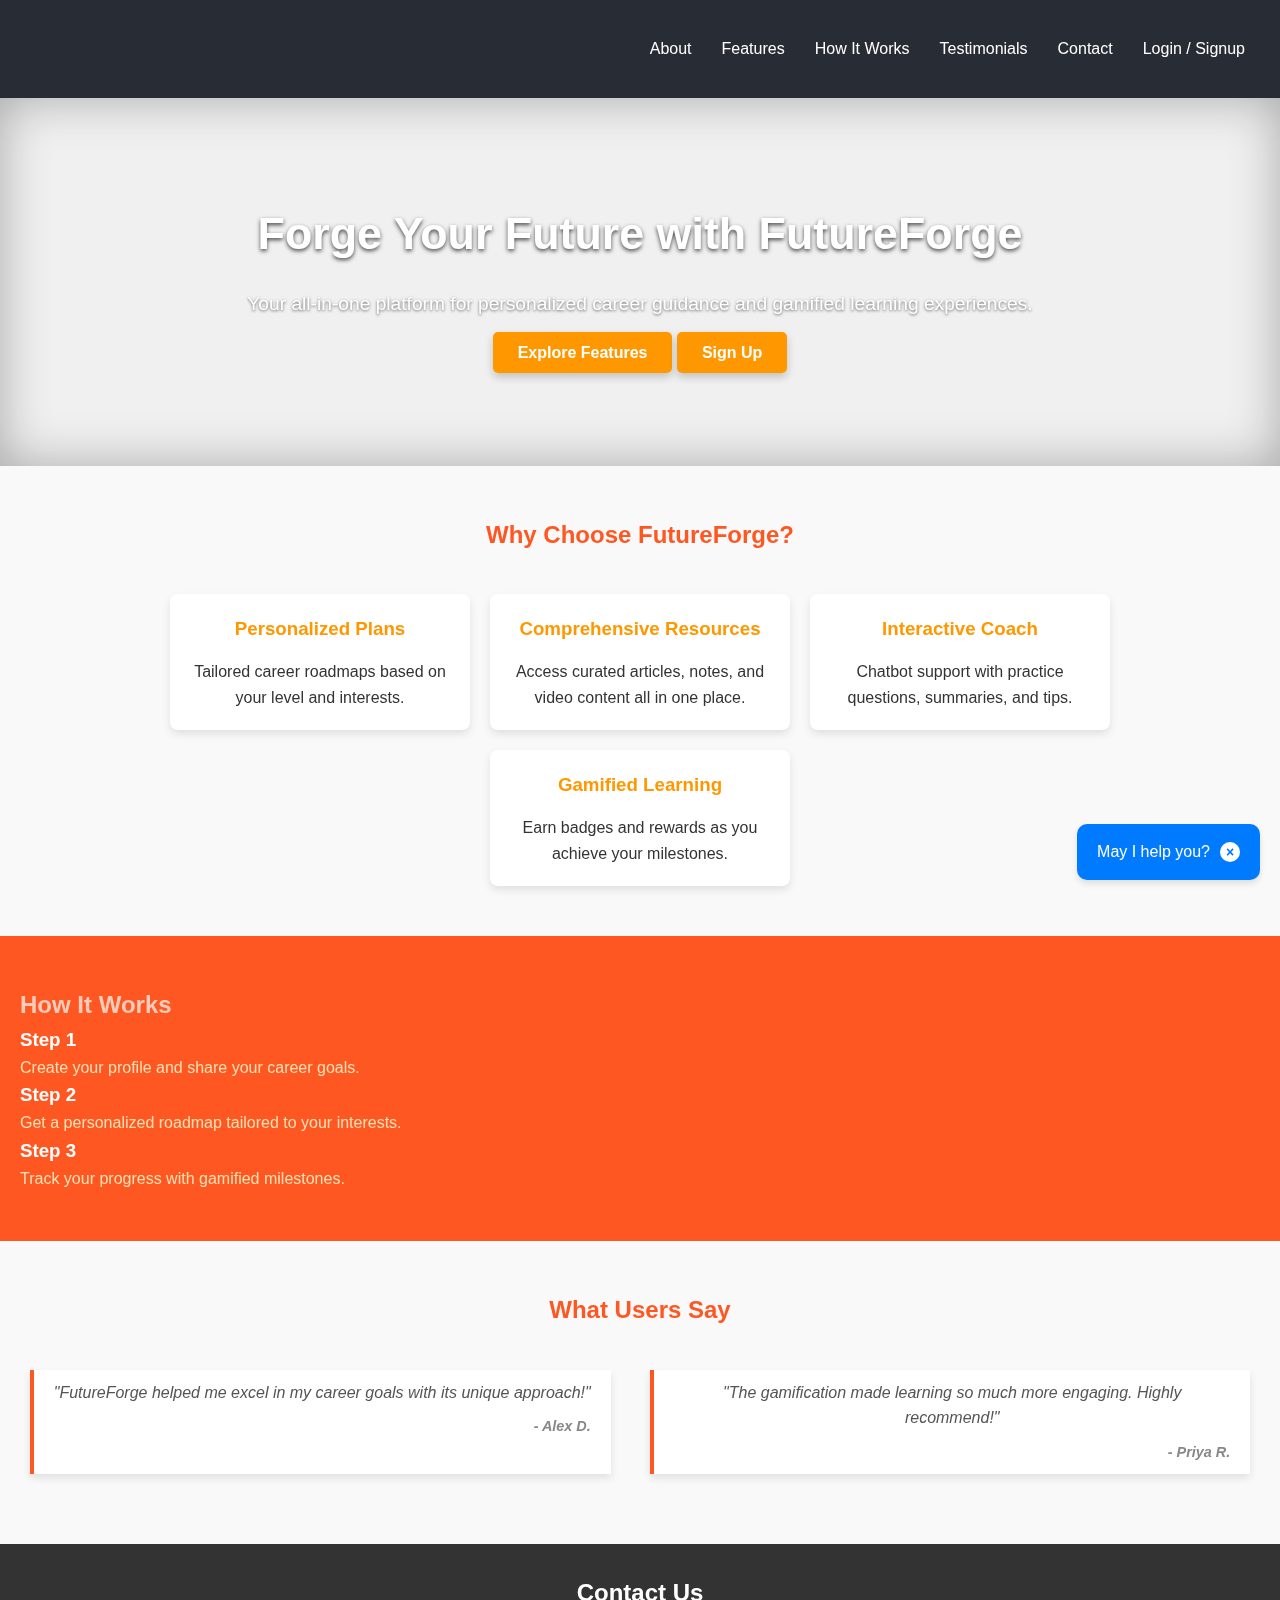
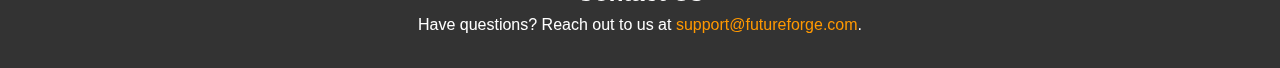
<file: index.html>
<!DOCTYPE html>
<html lang="en">
<head>
    <meta charset="UTF-8">
    <meta name="viewport" content="width=device-width, initial-scale=1.0">
    <title>Future Forge</title>
    <link rel="stylesheet" href="style.css">
    <style>
        /* Inline CSS for Hero Section Background */
        .hero {
            background: url('https://www.chriskenber.com/wp-content/uploads/2017/10/career-crossroads.jpg') no-repeat center center/cover;
            color: #fff;
            padding: 100px 20px;
            text-align: center;
            box-shadow: inset 0 0 50px rgba(0, 0, 0, 0.3);
        }

        /* Additional Styling for Testimonial Section */
        .testimonials {
            padding: 50px 20px;
            background-color: #f9f9f9;
            text-align: center;
        }

        .testimonials h2 {
            margin-bottom: 20px;
            color: #ff5722;
        }

        .testimonials-container {
            display: flex;
            justify-content: center;
            gap: 20px;
            flex-wrap: wrap;
        }

        blockquote {
            max-width: 300px;
            font-style: italic;
            color: #555;
            border-left: 4px solid #ff5722;
            padding: 10px 20px;
            background: #fff;
            box-shadow: 0 4px 8px rgba(0, 0, 0, 0.1);
        }

        blockquote cite {
            display: block;
            margin-top: 10px;
            font-weight: bold;
            color: #333;
        }

        /* Additional Styling for Footer */
        .contact {
            padding: 30px 20px;
            background: #333;
            color: #fff;
            text-align: center;
        }

        .contact a {
            color: #ff9800;
            text-decoration: none;
        }

        .contact a:hover {
            text-decoration: underline;
        }
    </style>
</head>
<body>
    <!-- Header Section -->
    <header class="header">
        <div class="logo">
            <iframe 
                src="https://www.canva.com/design/DAGXYmM40Yc/9S8Tfk8gNYm4oO_hD2ynPA/view?embed" 
                width="150" 
                height="50" 
                frameborder="0" 
                allowfullscreen 
                title="Future Forge Logo">
            </iframe>
        </div>
        <nav class="navbar">
            <ul>
                <li><a href="#about">About</a></li>
                <li><a href="#features">Features</a></li>
                <li><a href="#how-it-works">How It Works</a></li>
                <li><a href="#testimonials">Testimonials</a></li>
                <li><a href="#contact">Contact</a></li>
                <li><a href="login.html">Login / Signup</a></li>
                

            </ul>
        </nav>
    </header>

    <!-- Hero Section -->
    <section class="hero" id="about">
        <div class="hero-content">
            <h1>Forge Your Future with FutureForge</h1>
            <p>Your all-in-one platform for personalized career guidance and gamified learning experiences.</p>
            <a href="#features" class="cta-button">Explore Features</a>
            <a href="signup.html" class="cta-button">Sign Up</a>
        </div>
    </section>

    <!-- Features Section -->
    <section class="features" id="features">
        <h2>Why Choose FutureForge?</h2>
        <div class="feature-cards">
            <div class="card">
                <h3>Personalized Plans</h3>
                <p>Tailored career roadmaps based on your level and interests.</p>
            </div>
            <div class="card">
                <h3>Comprehensive Resources</h3>
                <p>Access curated articles, notes, and video content all in one place.</p>
            </div>
            <div class="card">
                <h3>Interactive Coach</h3>
                <p>Chatbot support with practice questions, summaries, and tips.</p>
            </div>
            <div class="card">
                <h3>Gamified Learning</h3>
                <p>Earn badges and rewards as you achieve your milestones.</p>
            </div>
        </div>
    </section>

    <!-- How It Works Section -->
    <section class="how-it-works" id="how-it-works">
        <h2>How It Works</h2>
        <div class="steps">
            <div class="step">
                <h3>Step 1</h3>
                <p>Create your profile and share your career goals.</p>
            </div>
            <div class="step">
                <h3>Step 2</h3>
                <p>Get a personalized roadmap tailored to your interests.</p>
            </div>
            <div class="step">
                <h3>Step 3</h3>
                <p>Track your progress with gamified milestones.</p>
            </div>
        </div>
    </section>

    <!-- Testimonials Section -->
    <section class="testimonials" id="testimonials">
        <h2>What Users Say</h2>
        <div class="testimonials-container">
            <blockquote>
                <p>"FutureForge helped me excel in my career goals with its unique approach!"</p>
                <cite>- Alex D.</cite>
            </blockquote>
            <blockquote>
                <p>"The gamification made learning so much more engaging. Highly recommend!"</p>
                <cite>- Priya R.</cite>
            </blockquote>
        </div>
    </section>

    <!-- Contact Section -->
    <footer class="contact" id="contact">
        <h2>Contact Us</h2>
        <p>Have questions? Reach out to us at <a href="mailto:support@futureforge.com">support@futureforge.com</a>.</p>
    </footer>

    
<html lang="en">
<head>
  <meta charset="UTF-8">
  <meta name="viewport" content="width=device-width, initial-scale=1.0">
  <title>Help Popup</title>
  <style>
    /* Popup container */
    .help-popup {
      position: fixed;
      bottom: 20px;
      right: 20px;
      background-color: #007bff;
      color: white;
      padding: 15px 20px;
      border-radius: 10px;
      box-shadow: 0 4px 6px rgba(0, 0, 0, 0.1);
      font-family: Arial, sans-serif;
      cursor: pointer;
      display: flex;
      align-items: center;
      justify-content: center;
      animation: fadeIn 0.5s ease-in-out;
    }

    .help-popup:hover {
      background-color: #0056b3;
    }

    /* Keyframe animation for popup */
    @keyframes fadeIn {
      from {
        opacity: 0;
        transform: translateY(10px);
      }
      to {
        opacity: 1;
        transform: translateY(0);
      }
    }

    /* Optional: Close button */
    .close-btn {
      margin-left: 10px;
      background-color: white;
      color: #007bff;
      border: none;
      border-radius: 50%;
      width: 20px;
      height: 20px;
      display: flex;
      align-items: center;
      justify-content: center;
      cursor: pointer;
      font-size: 14px;
      font-weight: bold;
      transition: background-color 0.2s ease;
    }

    .close-btn:hover {
      background-color: #e0e0e0;
    }
  </style>
</head>
<body>

<div class="help-popup" id="helpPopup">
  May I help you?
  <button class="close-btn" onclick="closePopup()">×</button>
</div>

<script>
  // Close the popup when the close button is clicked
  function closePopup() {
    const popup = document.getElementById('helpPopup');
    popup.style.display = 'none';
  }
</script>

</body>
</html>
</file>
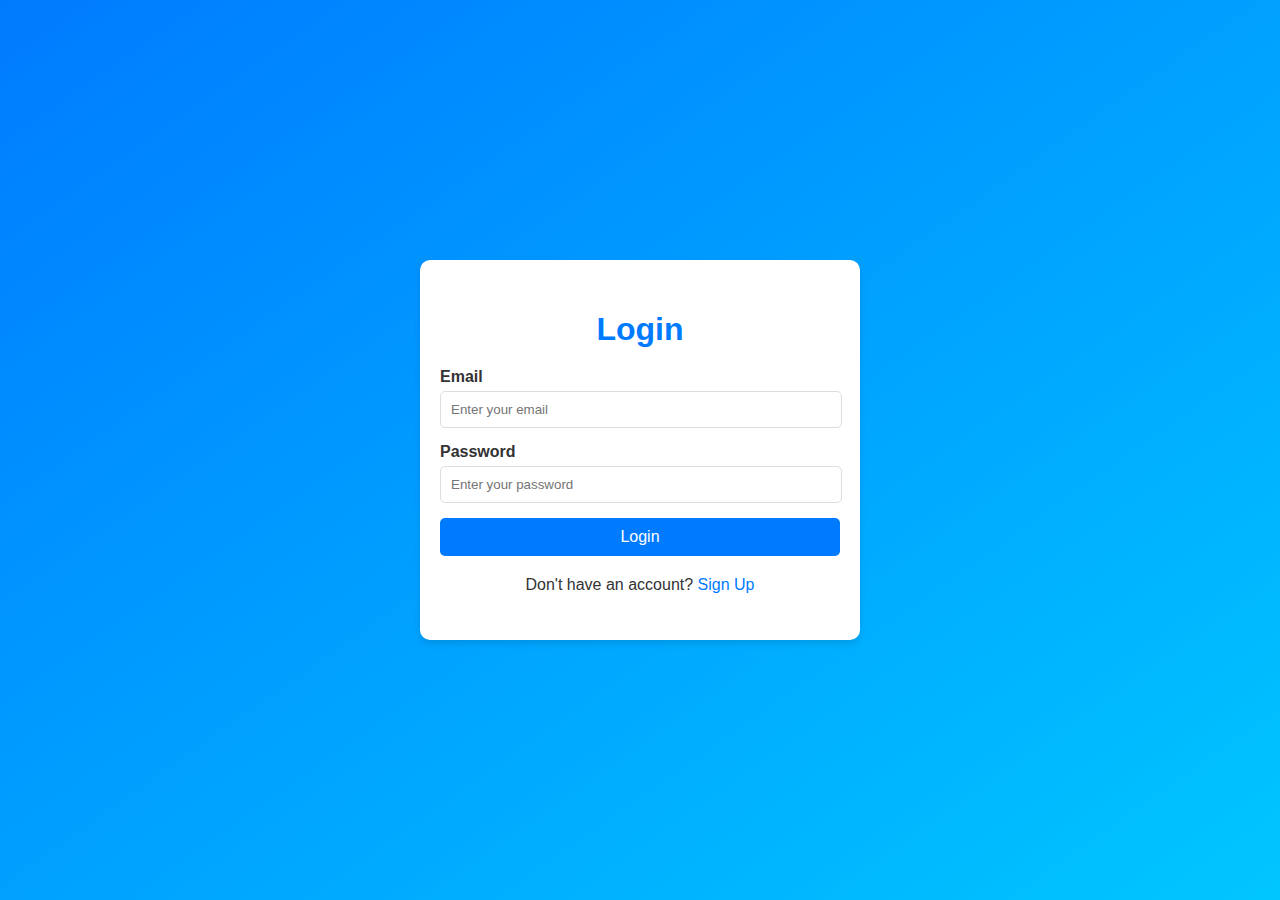
<file: login.html>
<!DOCTYPE html>
<html lang="en">
<head>
    <meta charset="UTF-8">
    <meta name="viewport" content="width=device-width, initial-scale=1.0">
    <title>Login | FutureForge</title>
    <style>
        body {
            font-family: Arial, sans-serif;
            margin: 0;
            padding: 0;
            background: linear-gradient(to bottom right, #007bff, #00c6ff);
            color: #333;
            display: flex;
            justify-content: center;
            align-items: center;
            height: 100vh;
        }

        .login-container {
            background: #fff;
            padding: 30px 20px;
            border-radius: 10px;
            box-shadow: 0 4px 6px rgba(0, 0, 0, 0.1);
            width: 100%;
            max-width: 400px;
        }

        .login-container h1 {
            margin-bottom: 20px;
            text-align: center;
            color: #007bff;
        }

        .form-group {
            margin-bottom: 15px;
        }

        .form-group label {
            display: block;
            margin-bottom: 5px;
            font-weight: bold;
        }

        .form-group input {
            width: 95%;
            padding: 10px;
            border: 1px solid #ddd;
            border-radius: 5px;
        }

        .form-group input:focus {
            border-color: #007bff;
            outline: none;
        }

        .login-btn {
            width: 100%;
            padding: 10px;
            background: #007bff;
            border: none;
            color: #fff;
            border-radius: 5px;
            font-size: 16px;
            cursor: pointer;
        }

        .login-btn:hover {
            background: #0056b3;
        }

        .form-footer {
            margin-top: 20px;
            text-align: center;
        }

        .form-footer a {
            color: #007bff;
            text-decoration: none;
        }

        .form-footer a:hover {
            text-decoration: underline;
        }
    </style>
</head>
<body>
    <div class="login-container">
        <h1>Login</h1>
        <form>
            <div class="form-group">
                <label for="email">Email</label>
                <input type="email" id="email" name="email" placeholder="Enter your email" required>
            </div>
            <div class="form-group">
                <label for="password">Password</label>
                <input type="password" id="password" name="password" placeholder="Enter your password" required>
            </div>
            <button type="submit" class="login-btn">Login</button>
        </form>
        <div class="form-footer">
            <p>Don't have an account? <a href="signup.html">Sign Up</a></p>
        </div>
    </div>
</body>
</html>
</file>
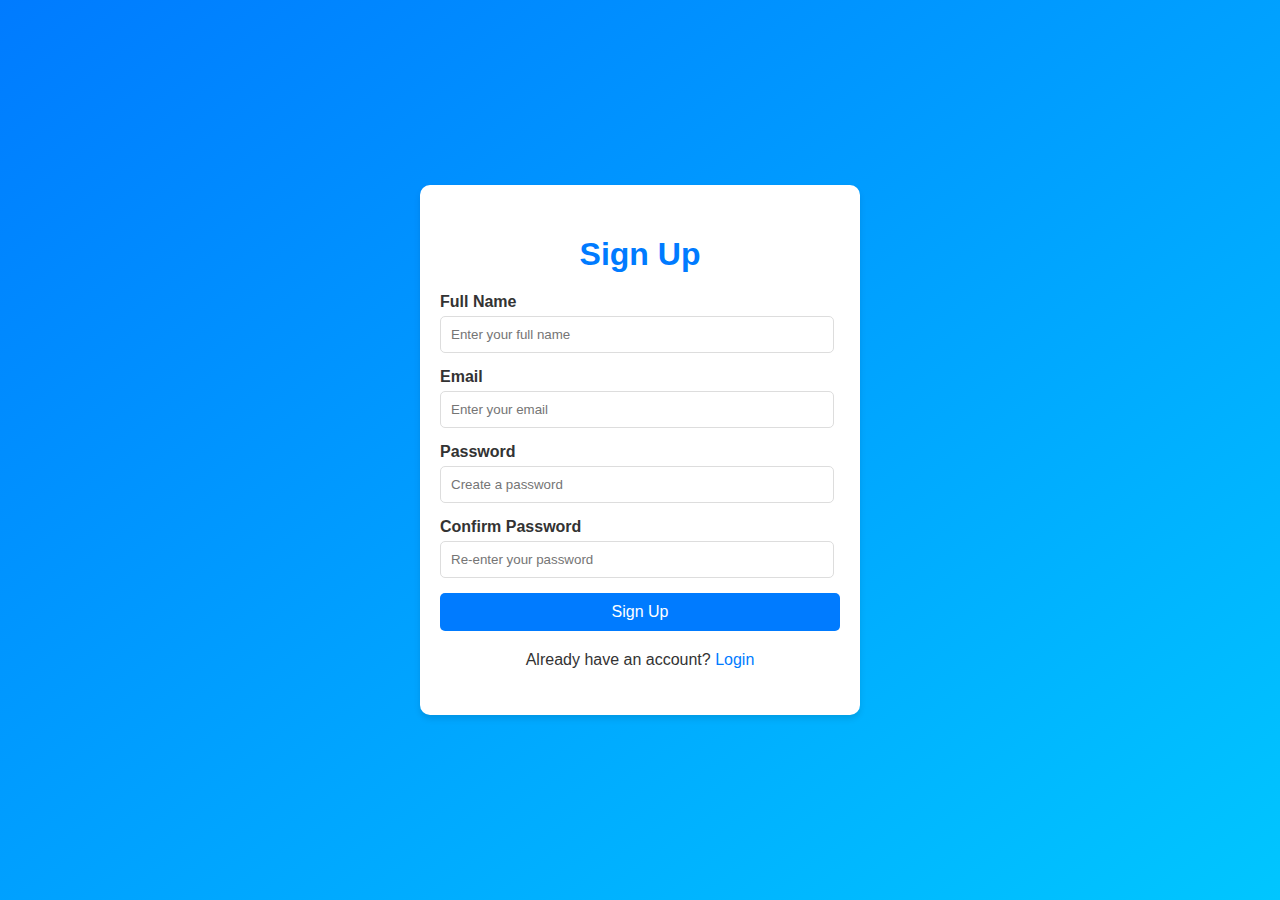
<file: signup.html>
<!DOCTYPE html>
<html lang="en">
<head>
    <meta charset="UTF-8">
    <meta name="viewport" content="width=device-width, initial-scale=1.0">
    <title>Sign Up | FutureForge</title>
    <style>
        body {
            font-family: Arial, sans-serif;
            margin: 0;
            padding: 0;
            background: linear-gradient(to bottom right, #007bff, #00c6ff);
            color: #333;
            display: flex;
            justify-content: center;
            align-items: center;
            height: 100vh;
        }

        .signup-container {
            background: #fff;
            padding: 30px 20px;
            border-radius: 10px;
            box-shadow: 0 4px 6px rgba(0, 0, 0, 0.1);
            width: 100%;
            max-width: 400px;
        }

        .signup-container h1 {
            margin-bottom: 20px;
            text-align: center;
            color: #007bff;
        }

        .form-group {
            margin-bottom: 15px;
        }

        .form-group label {
            display: block;
            margin-bottom: 5px;
            font-weight: bold;
        }

        .form-group input {
            width: 93%;
            padding: 10px;
            border: 1px solid #ddd;
            border-radius: 5px;
        }

        .form-group input:focus {
            border-color: #007bff;
            outline: none;
        }

        .signup-btn {
            width: 100%;
            padding: 10px;
            background: #007bff;
            border: none;
            color: #fff;
            border-radius: 5px;
            font-size: 16px;
            cursor: pointer;
        }

        .signup-btn:hover {
            background: #0056b3;
        }

        .form-footer {
            margin-top: 20px;
            text-align: center;
        }

        .form-footer a {
            color: #007bff;
            text-decoration: none;
        }

        .form-footer a:hover {
            text-decoration: underline;
        }
    </style>
</head>
<body>
    <div class="signup-container">
        <h1>Sign Up</h1>
        <form>
            <div class="form-group">
                <label for="name">Full Name</label>
                <input type="text" id="name" name="name" placeholder="Enter your full name" required>
            </div>
            <div class="form-group">
                <label for="email">Email</label>
                <input type="email" id="email" name="email" placeholder="Enter your email" required>
            </div>
            <div class="form-group">
                <label for="password">Password</label>
                <input type="password" id="password" name="password" placeholder="Create a password" required>
            </div>
            <div class="form-group">
                <label for="confirm-password">Confirm Password</label>
                <input type="password" id="confirm-password" name="confirm-password" placeholder="Re-enter your password" required>
            </div>
            <button type="submit" class="signup-btn">Sign Up</button>
        </form>
        <div class="form-footer">
            <p>Already have an account? <a href="login.html">Login</a></p>
        </div>
    </div>
</body>
</html>
</file>
<file: style.css>
/* General Reset */
* {
    margin: 0;
    padding: 0;
    box-sizing: border-box;
}

body {
    font-family: Arial, sans-serif;
    line-height: 1.6;
    background-color: #f0f0f0;
    color: #333;
}

/* Header Section */
.header {
    background: #282c34;
    color: #fff;
    display: flex;
    justify-content: space-between;
    align-items: center;
    padding: 20px;
}

.header .logo iframe {
    width: 150px;
    height: 50px;
    border: none;
}

.navbar ul {
    display: flex;
    list-style: none;
}

.navbar li {
    margin: 0 15px;
}

.navbar a {
    text-decoration: none;
    color: #fff;
    transition: color 0.3s ease;
}

.navbar a:hover {
    color: #ff9800;
}

/* Hero Section */
.hero {
    background: url('https://www.chriskenber.com/wp-content/uploads/2017/10/career-crossroads.jpg') no-repeat center center/cover;
    color: #fff;
    padding: 100px 20px;
    text-align: center;
    box-shadow: inset 0 0 50px rgba(0, 0, 0, 0.3);
}

.hero h1 {
    font-size: 2.8rem;
    margin-bottom: 20px;
    text-shadow: 0 2px 4px rgba(0, 0, 0, 0.7);
}

.hero p {
    font-size: 1.2rem;
    margin-bottom: 20px;
    text-shadow: 0 1px 3px rgba(0, 0, 0, 0.6);
}

.hero .cta-button {
    padding: 12px 25px;
    background: #ff9800;
    color: #fff;
    border: none;
    text-decoration: none;
    font-weight: bold;
    border-radius: 5px;
    transition: background 0.3s ease, transform 0.2s ease;
    box-shadow: 0 4px 8px rgba(0, 0, 0, 0.2);
}

.hero .cta-button:hover {
    background: #ff5722;
    transform: scale(1.05);
}

/* Features Section */
.features {
    padding: 50px 20px;
    background: #f9f9f9;
}

.features h2 {
    text-align: center;
    margin-bottom: 40px;
    color: #ff5722;
}

.feature-cards {
    display: flex;
    flex-wrap: wrap;
    gap: 20px;
    justify-content: center;
}

.card {
    background: #fff;
    padding: 20px;
    border-radius: 8px;
    box-shadow: 0 4px 8px rgba(0, 0, 0, 0.1);
    max-width: 300px;
    text-align: center;
    transition: transform 0.2s ease, box-shadow 0.3s ease;
}

.card:hover {
    transform: translateY(-5px);
    box-shadow: 0 6px 12px rgba(0, 0, 0, 0.2);
}

.card h3 {
    margin-bottom: 15px;
    color: #ff9800;
}

/* How It Works Section */
.how-it-works {
    background: #ff5722;
    color: #fff;
    padding: 50px 20px;
}

.how-it-works h2 {
    color: #ffccbc;
}

.how-it-works .step h3 {
    color: #fff;
}

.how-it-works p {
    color: #ffe0b2;
}

/* Testimonials Section */
.testimonials {
    background: #f9f9f9;
    padding: 50px 20px;
}

.testimonials h2 {
    color: #ff5722;
}

.testimonials blockquote {
    font-style: italic;
    color: #555;
    margin: 20px auto;
    max-width: 600px;
}

.testimonials blockquote cite {
    display: block;
    text-align: right;
    font-size: 0.9rem;
    color: #888;
}

/* Auth Container Section */
.auth-container {
    max-width: 400px;
    margin: 50px auto;
    padding: 30px;
    background: #fff;
    border-radius: 8px;
    box-shadow: 0 4px 8px rgba(0, 0, 0, 0.1);
}

.auth-container h2 {
    text-align: center;
    color: #FF99C8; /* Pink from FutureForge color scheme */
    margin-bottom: 20px;
}

.auth-container form {
    display: flex;
    flex-direction: column;
}

.auth-container input {
    padding: 12px;
    margin: 10px 0;
    border: 1px solid #ccc;
    border-radius: 5px;
}

.auth-container button {
    padding: 12px;
    background: #FF5722; /* Orange from FutureForge color scheme */
    color: white;
    border: none;
    border-radius: 5px;
    cursor: pointer;
    transition: background 0.3s ease;
    box-shadow: 0 4px 8px rgba(0, 0, 0, 0.1);
}

.auth-container button:hover {
    background: #FF99C8; /* Lighter pink shade */
}

.toggle-link {
    text-align: center;
    margin-top: 15px;
}

.toggle-link a {
    color: #FF5722; /* Orange from FutureForge color scheme */
    text-decoration: none;
}

.toggle-link a:hover {
    text-decoration: underline;
}

/* Responsive Design */
@media (max-width: 768px) {
    .auth-container {
        width: 90%;
        padding: 20px;
    }

    .auth-container h2 {
        font-size: 1.8rem;
    }

    .auth-container input {
        font-size: 1rem;
    }

    .auth-container button {
        font-size: 1.1rem;
    }
}
</file>
